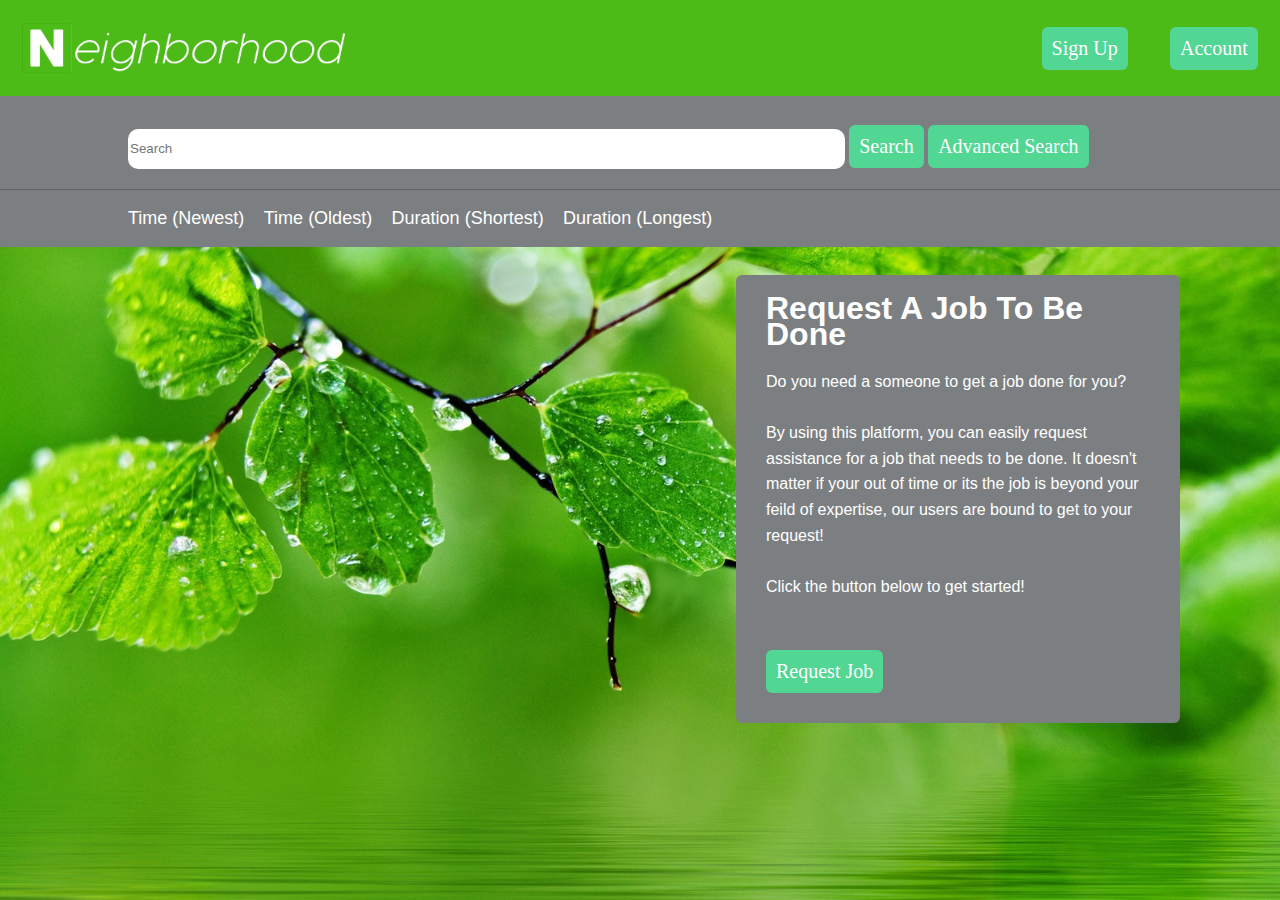
<file: index.html>
<html>
	
<head>
	<title>Neighborhood</title>
    <script src="index.js"></script>
	<link rel="stylesheet" type="text/css" href="generic.css">
	<link rel="stylesheet" type="text/css" href="indexCreateRequest.css">
    <link rel="icon" href="favicon.png">
</head>
<body data-new-gr-c-s-check-loaded="8.871.0" data-gr-ext-installed="">
	<header class="main-header">
		<table id = "headertable">
			<td id = "title">
				<a href="index.html"><img src = "Neighborhood.png" height="50px"></a>
			</td>

			<td>
				<button id = "sign-up" class = "button" onclick="window.location.href='signup.html'">
					Sign Up
				</button>
			</td>

			<td>
				<button class = "button" onclick="window.location.href='profile.html'">
					Account
				</button>
			</td>
			
		</table>
	</header>

	<nav class="navbar" id="searchbar">
		<form id = "form" class="container">
			<input type="search" id = "searchbartext" placeholder="Search">
			<button class = "button" href="#" onclick = "search()">
				Search
			</button>
			<button class = "button">
				Advanced Search
			</button>
		</form>
	</nav>

	<div class = "navbar" id = "line"></div>

	<nav class="navbar">
		<div class="container">
			<ul>
				<li><a href="#" onclick = "sortnew()">Time (Newest)</a></li>
				<li><a href="#" onclick = "sortold()">Time (Oldest)</a></li>
				<li><a href="#" onclick = "sortshort()">Duration (Shortest)</a></li>
				<li><a href="#" onclick = "sortlong()">Duration (Longest)</a></li>
			</ul>
		</div>
	</nav>

	<aside id = "register">
		<h1>Request A Job To Be Done</h1>
		Do you need a someone to get a job done for you?
		<br><br>
		By using this platform, you can easily request assistance for a job that needs to be done.
		It doesn't matter if your out of time or its the job is beyond your feild of expertise,
		our users are bound to get to your request!
		<br><br>
		Click the button below to get started!
		<br><br>
		<button class = "button requestButton" onclick="window.location.href='request.html'">Request Job</button>

	</aside>

	<div id = "reqlist">
		
	</div>

	

</body></html>
</file>
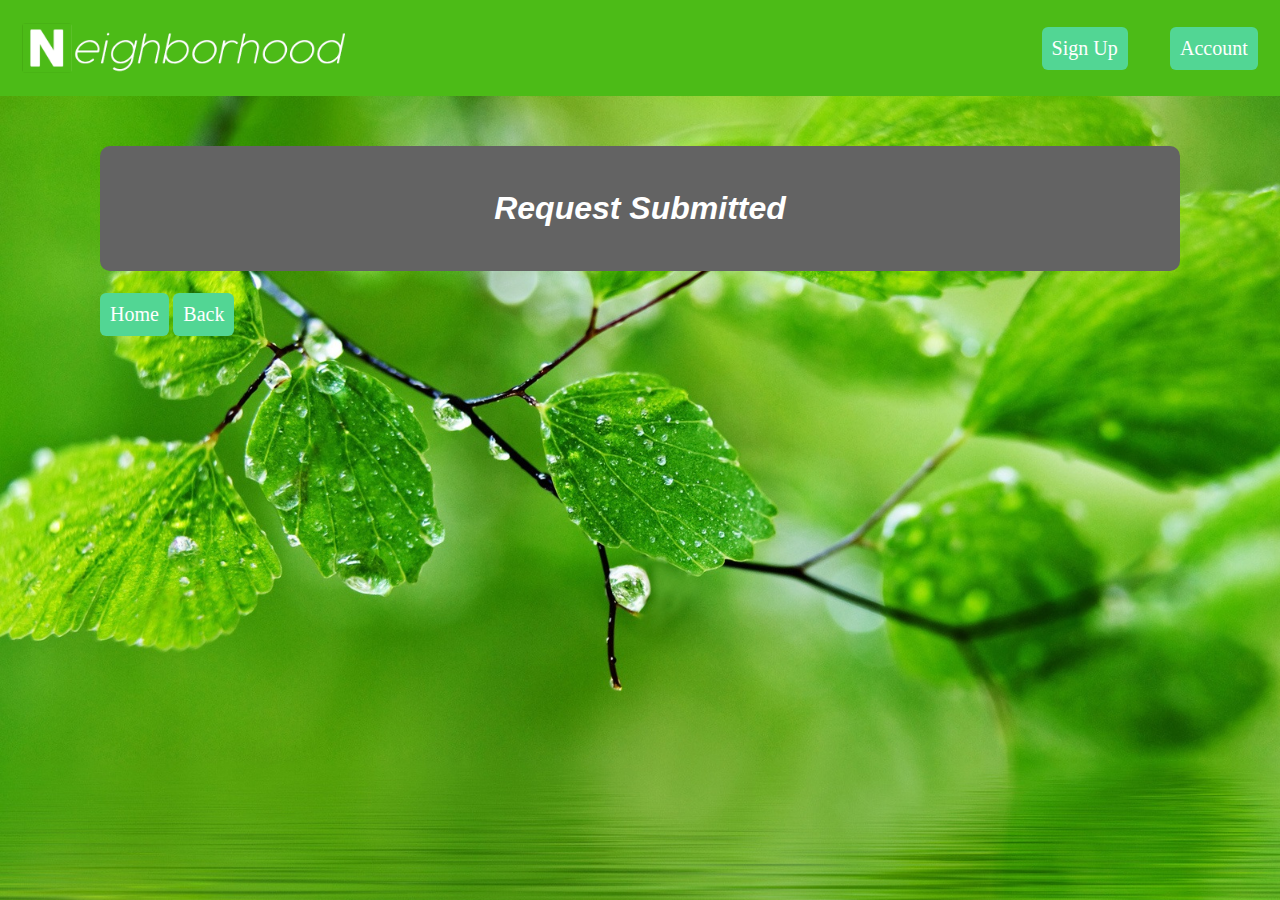
<file: confirmation.html>
<html>
	
<head>
	<title>Neighborhood</title>
    <script src="logout.js"></script>
	<link rel="stylesheet" type="text/css" href="generic.css">
    <link rel="stylesheet" type="text/css" href="request.css">
    <link rel="icon" href="favicon.png">
</head>
<body>
    <header class="main-header">
		<table id = "headertable">
			<td id = "title">
				<a href="index.html"><img src = "Neighborhood.png" height="50px"></a>
			</td>

			<td>
				<button id = "sign-up" class = "button" onclick="window.location.href='signup.html'">
					Sign Up
				</button>
			</td>

			<td>
				<button class = "button" onclick="window.location.href='profile.html'">
					Account
				</button>
			</td>
			
		</table>
	</header>

    <div id = filler></div>

    <div id = "theRest">
        <h1><i>Request Submitted</i></h1>
        <button class = "button" onclick="window.location.href='index.html'">Home</button>
        <button class = "button" onclick="window.location.href='request.html'">Back</button>
    </div>

</body>

</html>
</file>
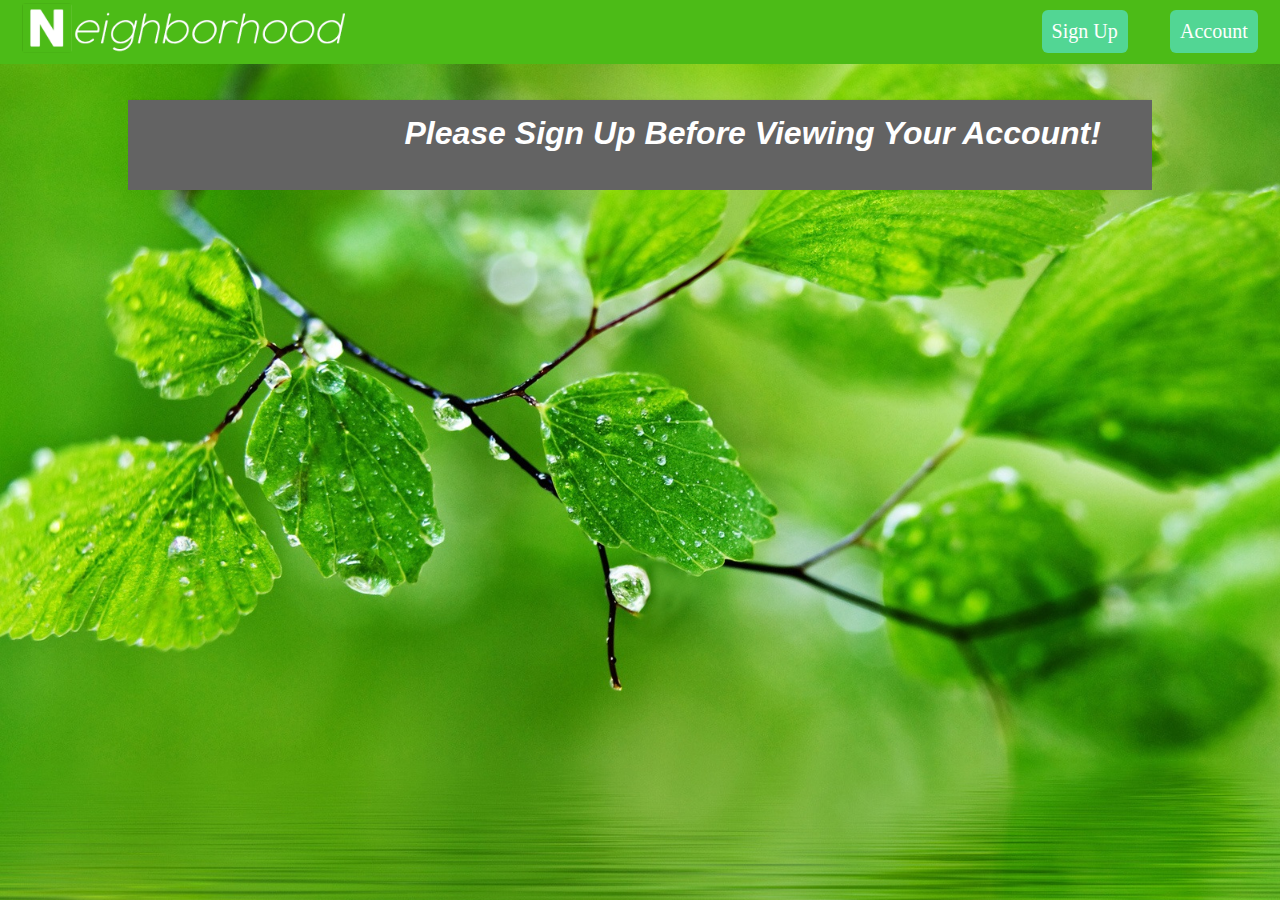
<file: profile.html>
<!DOCTYPE HTML>

<html>

  <head>
    <title> Profile Page </title>
    <link rel="stylesheet" href="./generic.css">
    <link rel="stylesheet" href="./profile.css">
    <link rel="icon" href="favicon.ico">
    <script src="https://ajax.googleapis.com/ajax/libs/jquery/3.5.1/jquery.min.js"></script>
    <script src="profile.js"></script>
    
    </script>

  </head>

  <body id="profilebody">
    <!-- header actual-->
    <header id="actualheader" class="main-header">
      <table id="headertable">
        <td id="title">
          <a href="index.html"><img src="Neighborhood.png" height="50px"></a>
        </td>

        <td>
          <button id="sign-up" class="button" onclick="window.location.href='signup.html'">
            Sign Up
          </button>
        </td>

        <td>
          <button class="button" onclick="window.location.href='profile.html'">
            Account
          </button>
        </td>

      </table>
    </header>
    <div class="container">
      <!-- Header -->
      <div id="profile-header" class="profile-header">
        <div class="profile-img">
          <img
            src="https://static.wikia.nocookie.net/onepiece/images/a/af/Tony_Tony_Chopper_Anime_Post_Timeskip_Infobox.png">
        </div>
        <div class="profile-nav-info">
          <h3 id="name" class="user-name"> Example User </h3>
          <div class="address">
            <p id="city" class="state"> Cleveland, </p>
            <span id="state" class="state"> OH </span>
          </div>
        </div>
        <div class="credButtons">

          <button onclick="decreaseBar()"> Take credibility </button>
        </div>
        <div>
          <table id="credibilityTable">
            <tr id="CT1">
              <td>
                <h3> Credibility level: <scan id="CT1"> 1 </scan>
                </h3>
              </td>
            </tr>
            <tr id="CT2">
              <td>
                <div id="myProgress">
                  <div id="myBar"></div>
                </div>
              </td>
            </tr>

          </table>
        </div>
        <div class="credButtons">
          <button onclick="increaseBar()"> Give credibility </button>

        </div>
        
      </div>
      <!-- Main body -->
      <div id="profile-main" class="main-bd">
        <!-- Left Side-->
        <div class="left-side">
          <!-- Profile side -->
          <div class="profile-side">
            <p id="phone" class="mobile-no">
              <scan class="symbol"> ☎ </scan> 216-999-9999
            </p>
            <p id="email" class="user-mail">
              <scan class="symbol"> ✉ </scan> helpfulguy@gmail.com
            </p>
            <div class="user-bio">
              <h2 class="bio"> Bio:</h2>
              <div id="biography"> My name is Yoshikage Kira. I'm 33 years old. My house is in the northeast section of
                Morioh, where all the villas are, and I am not married. I work as an employee for the Kame Yu
                department stores, and I get home every day by 8 PM at the latest. I don't smoke, but I occasionally
                drink. I'm in bed by 11 PM, and make sure I get eight hours of sleep, no matter what.
              </div>
            </div>

          </div>
          <div id="skillstab">
            <h2 class="bio"> Skills: </h2>
            <ul>
              <li> Tutoring </li>
              <li> Yardwork </li>
              <li> Dog Walking </li>
            </ul>
          </div>
          <!-- buttons -->
          <div class="btn-section">
            <div class="buttonDiv">
            <button class="chatbtn buttonp" onClick="chatClick()">
              <i class="fa fa-comment"></i> Chat
            </button>
            <input class="buttonInput" id="chatbutton" type="text"><br>
            </div>
            <div class="buttonDiv">
            <button class="reviewbtn buttonp" onClick="reviewClick()">
              <i class="fa fa-plus"></i>Review
            </button>
            <input class="buttonInput" id="reviewbutton" type="text"><br>
            </div>
            <div class="buttonDiv">
            <button class="requestbtn buttonp" onClick="requestClick()">
              <i class="????"></i>Request Service
            </button>
            <input class="buttonInput" id="requestbutton" type="text" width=50%><br>
            </div>
          </div>
          

          <!-- 
                    <div class="user-rating">
                        <h3 class="rating"> <scan> Rating: </scan> 4.5/5</h3>
                    </div>
                    -->



        </div>
        <!-- Right side-->
        <div class="right-side">
          <!-- Tab links -->
          <div class="tab">
            <button class="tablinks" id="defaultOpen" onclick="openTab(event, 'CompletedTasks')" >Completed Tasks</button>
            
              
              
            <button class="tablinks" onclick="openTab(event, 'Reviews')">Reviews</button>
            <button class="tablinks" onclick="openTab(event, 'Settings')">Settings</button>
          </div>

          <!-- Tab content -->
          <div id="CompletedTasks" class="tabcontent">
            <h3 class="tabtitles">Completed Tasks (Youngest Ascending)</h3>
            <table id="tasktable">
              <tr>
                <th>Date</th>
                <th> Task Type </th>
                <th> Hours </th>
                <th> Location </th>
              </tr>
              <tr>
                <td>3/10/21</td>
                <td> Caretaking </td>
                <td> 3 </td>
                <td> 992 Hanover Rd. </td>
              </tr>
              <tr>
                <td>2/19/21</td>
                <td> Yardwork </td>
                <td> 2 </td>
                <td> 278 Bishop Rd. </td>
              </tr>
              <tr>
                <td>2/7/21</td>
                <td> Caretaking </td>
                <td> 6 </td>
                <td> 137 Myerbriggs Ln. </td>
              </tr>
              <tr>
                <td>1/31/21</td>
                <td> Delivery </td>
                <td> 1 </td>
                <td> 356 Amogus Blvd. </td>
              </tr>
              <tr>
                <td>1/9/21</td>
                <td> Tutoring </td>
                <td> 4 </td>
                <td> 7743 Isner Rd. </td>
              </tr>
              <tr>
                <td>11/18/20</td>
                <td> Caretaking </td>
                <td> 4 </td>
                <td> 992 Hanover Rd. </td>
              </tr>
            </table>
          </div>

          <div id="Reviews" class="tabcontent">
            <h3 class="tabtitles">Reviews</h3>
            <ul>
              <li>Ethan is very hardworking. I would recommend him for any babysitting job. - Jane Doe </li>
              <li>Ethan is slightly lazy. But he can mow lawns, I suppose. - John Doe </li>
            </ul>
          </div>

          <div id="Settings" class="tabcontent">
            <h3 class="tabtitles">Settings</h3>
            <p>Tokyo is the capital of Japan.</p>
          </div>
          <!-- tab buttons 
          <div class="nav">
            <ul>
              <li onclick="tabs(0)" class="user user-post active"> Posts</li>
              <li onclick="tabs(1)" class="user user-review">Reviews</li>
              <li onclick="tabs(2)" class="user user-setting">Settings</li>
            </ul>
          </div>
           Tab texts 
          <div class="profile-body">
            <div class="profile-posts tab">
              <p> profile posts </p>
            </div>
            <div class="profile-review tab">
              <p> profile reviews</p>
            </div>
            <div class="profile-setting tab">
              <p> profile settings </p>
            </div>
          </div>
        -->
        </div>
      
      </div>

    </div>



  </body>

</html>
</file>
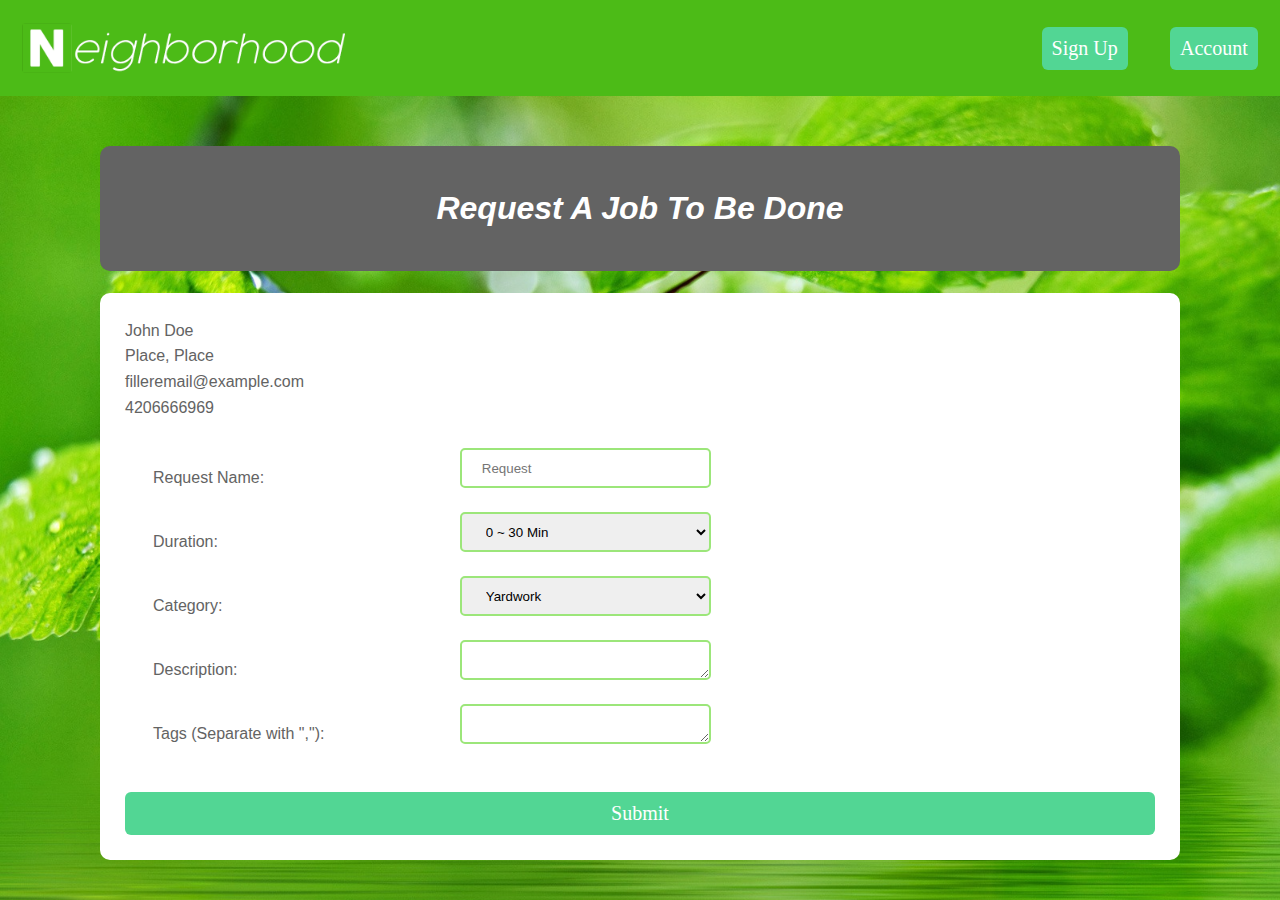
<file: request.html>
<html>
	
<head>
	<title>Neighborhood</title>
    <script src="https://smtpjs.com/v3/smtp.js"></script> <!--Email Sendings-->
	<script src="https://ajax.googleapis.com/ajax/libs/jquery/3.5.1/jquery.min.js"></script> <!--JQUERY-->
    <script src="request.js"></script>
	<link rel="stylesheet" type="text/css" href="generic.css">
    <link rel="stylesheet" type="text/css" href="request.css">
    <link rel="icon" href="favicon.png">
</head>
<body>
    <header class="main-header">
		<table id = "headertable">
			<td id = "title">
				<a href="index.html"><img src = "Neighborhood.png" height="50px"></a>
			</td>

			<td>
				<button id = "sign-up" class = "button" onclick="window.location.href='signup.html'">
					Sign Up
				</button>
			</td>

			<td>
				<button class = "button" onclick="window.location.href='profile.html'">
					Account
				</button>
			</td>
			
		</table>
	</header>

    <div id = filler></div>

    <div id = "theRest">
        <h1><i>Request A Job To Be Done</i></h1>
    </div>

    <div id = "infoPlace">
        <p1 id = "requestName">John Doe</p1><br>
        <p1 id = "locationName">Place, Place</p1><br>
        <p1 id = "emailName">filleremail@example.com</p1><br>
        <p1 id = "phoneName">4206666969</p1><br>

        <table id = "inputPlace">
            <tr>
                <td>Request Name:</td>
                <td><input id="request" class = "requestDetails" placeholder="Request"></td>
            </tr>
            <tr>
                <td>Duration:</td>
                <td><select  id="duration" class="requestDetails">
                    <option>0 ~ 30 Min</option>
                    <option>30 Min ~ 1 Hour</option>
                    <option>1 ~ 2 Hours</option>
                    <option>2 ~ 4 Hours</option>
                    <option>4 Hours +</option>
                </select></td>
            </tr>
            <tr>
                <td>Category:</td>
                <td><select  id="category" class="requestDetails">
                    <option>Yardwork</option>
                    <option>Tutoring</option>
                    <option>Caretaking</option>
                    <option>Delivery</option>
                    <option>Professional</option>
                </select></td>
            </tr>
            <tr>
                <td>Description:</td>
                <td><textarea id="description" class = "requestDetails"></textarea></td>
            </tr>
            <tr>
                <td>Tags (Separate with ","):</td>
                <td><textarea id="tags" class = "requestDetails"></textarea></th>
            </tr>
        </table>
        <button onclick="addRequest(); window.location.href='index.html'" class = "button button100">Submit</button>
    </div>

</body>

</html>
</file>
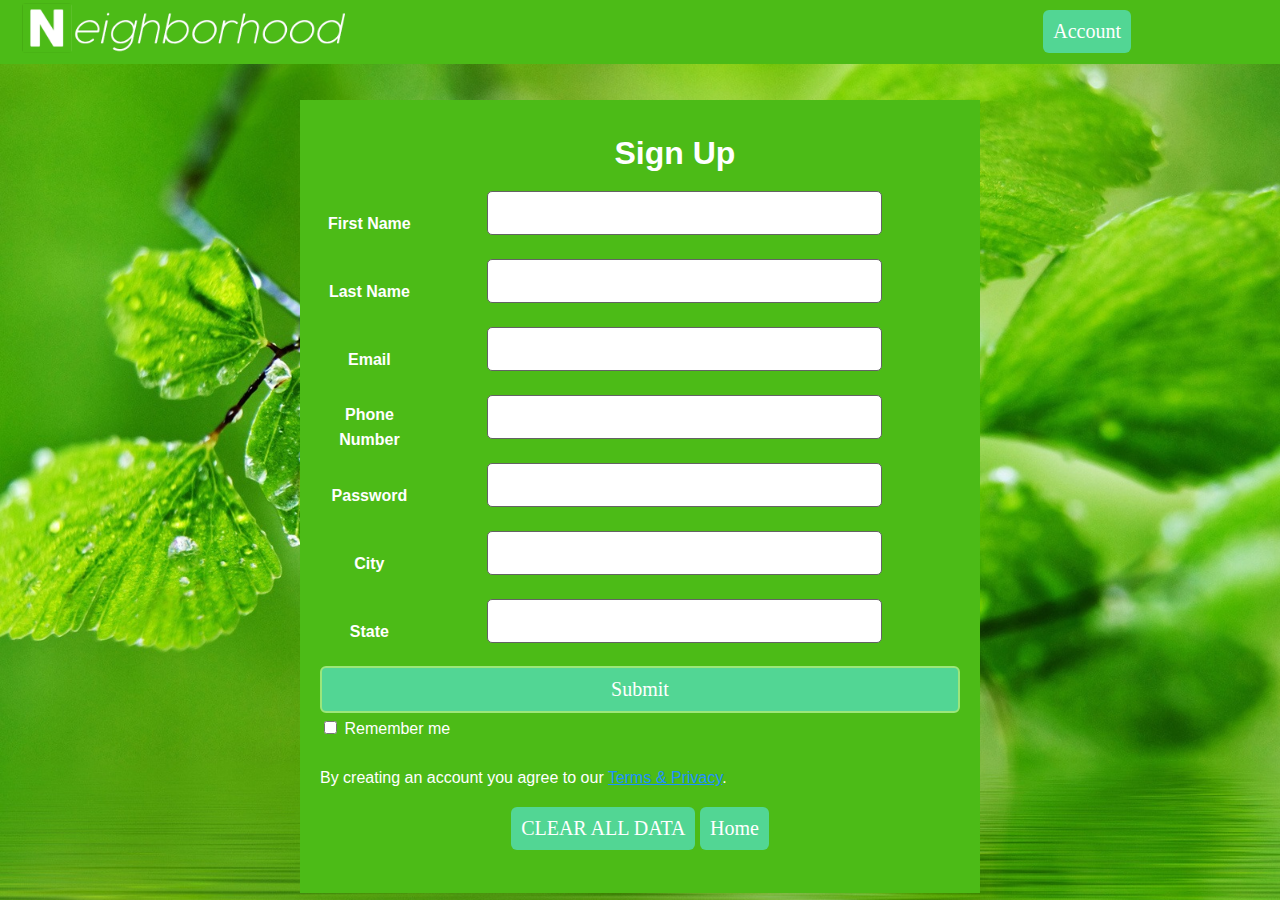
<file: signup.html>
<!DOCTYPE html>
<html>

    <head>
        <title>Sign up</title>
        <script src="signup.js"></script>
        <link rel="stylesheet" type="text/css" href="signup.css">
        <link rel="stylesheet" type="text/css" href="generic.css">
        <link rel="icon" href="favicon.png">
    </head>

    <body>
        <header class="main-header">
            <table id = "headertable">
                <td id = "title">
                    <a href="index.html"><img src = "Neighborhood.png" height="50px"></a>
                </td>
    
                <td>
                    
					<button class = "button" onclick="window.location.href='profile.html'">
                        Account
                    </button>
                </td>
                
            </table>
        </header>

        <div id = filler></div>

        <div class="center">
            <!-- CENTER THE PAGE -->

            <h1 class = "headerText">Sign Up</h1>

            <form id="contactForm">
                <table id = "form">
                    <tr>
                        <th class = "promptText">
                            <label for="first">First Name</label>
                        </th>
                        <th>
                            <input type="text" name="first" id="first" class="infoBox" required>
                        </th>
                    </tr>
                    <tr>
                        <th class = "promptText">
                            <label for="last">Last Name</label>
                        </th>
                        <th>
                            <input type="text" name="last" id="last" class="infoBox" required>
                        </th>
                    </tr>
                    <tr>
                        <th class = "promptText">
                            <label for="email">Email</label>
                        </th>
                        <th>
                            <input type="tex" name="email" id="email" class="infoBox" required>
                        <th>
                    </tr>
                    <tr>
                        <th class = "promptText">
                            <label for="phone">Phone Number</label>
                        </th>
                        <th>
                            <input type="phone" name="phone" id="phone" class="infoBox" required>
                        </th>
                    </tr>
                    <tr>
                        <th class = "promptText">
                            <label for="password">Password</label>
                        </th>
                        <th>
                            <input type="password" name="password" id="password" class="infoBox" required>
                        </th>
                    </tr>
                    <tr>
                        <th class = "promptText">
                            <label for="city">City</label>
                        </th>
                        <th>
                            <input type="city" name="city" id="city"class="infoBox"  required>
                        </th>
                    </tr>
                    <tr>
                        <th class = "promptText">
                            <label for="state">State</label>
                        </th>
                        <th>
                            <input type="state" name="state" id="state" class="infoBox" required>
                        </th>
                    </tr>
                </table>

                <div class="buttonbox">
                    <input type="submit" value="Submit" class = "button button100">
                </div>

                <label>
                    <input type="checkbox" name="remember" style="margin-bottom:15px"> Remember me
                  </label>
                  
                <p>By creating an account you agree to our <a href="#" style="color:dodgerblue">Terms & Privacy</a>.</p>
                
            </form>
            <p class = "buttonbox">
                <button onclick="deleteSave()" type="button" class = "button">CLEAR ALL DATA</button>  
                <button class = "button" onclick="window.location.href='index.html'">Home</button>
            </p>

            <p id="display"></p>

        </div>

    </body>

</html>
</file>
<file: generic.css>
body{
	background-color:#f4f4f4;
	color:rgb(255, 255, 255);
	font-family:Arial, Helvetica, sans-serif;
	font-size:16px;
	line-height:1.6em;
	margin:0;
	background-image: url('background.jpg');
    background-repeat: no-repeat;
    background-size: cover;
}

.main-header{
	width:100%;
	position:fixed;
	background-color: rgb(76, 187, 23);
	color:#fff;
}

#headertable{
	padding-top: 20;
	padding-bottom: 20;
	width: 100%;
}

#headertable td{
	padding-left: 20px;
	padding-right: 20px;
}

#title{
	width:80%;
	margin:auto;
	overflow:hidden;
	vertical-align: bottom;
}

.button{
	text-align:center;
	padding-right: 50px;
	text-align:center;
	margin:auto;
	background-color: rgb(82, 214, 148);
	padding: .5em;
	-moz-border-radius: 5px;
	-webkit-border-radius: 5px;
	border-radius: 6px;
	color: #fff;
	font-family: 'Oswald';
	font-size: 20px;
	text-decoration: none;
	border: none;
}
.button:hover {
	border: none;
	background-color: rgb(156, 230, 122);
	box-shadow: 0px 0px 1px #777;
}

.button100{
	width: 100%;
}

.container{
	width:80%;
	margin:auto;
	overflow:hidden;
}

#searchbar{
	padding-top: 125px;
}

#line{
	height: 1px;
	width: 100%;
	background-color: rgb(99, 99, 99);
}

#searchbartext{
	width:70%;
    border-radius:10px;
    border:0;
    height:40px;
    margin-left:auto;
    margin-right:auto;
    margin-bottom:20px;
}

.navbar{
	background-color:rgb(124, 127, 129);
	color:#fff;
}

.navbar ul{
	padding:0;
	list-style: none;
}

.navbar li{
	display:inline;
}

.navbar a{
	color:#fff;
	text-decoration: none;
	font-size:18px;
	padding-right:15px;
}

#filler{
    height: 100px;
}
</file>
<file: indexCreateRequest.css>
#register{
    position:fixed;
    top: 275px;
    right: 100px;
    padding-left: 30px;
    padding-right: 30px;
    padding-bottom: 30px;
    background-color:rgb(124, 127, 129);
    float: right;
    width: 30%;
    -moz-border-radius: 5px;
	-webkit-border-radius: 5px;
	border-radius: 6px;
}

.requestButton{
    margin-top: 25px;
}

#reqlist{
    margin-left: 30px;
    margin-top: 30px;
    width: 50%;
    -moz-border-radius: 5px;
	-webkit-border-radius: 5px;
	border-radius: 6px;
    color:rgb(99, 99, 99);
    line-height: 1;
}

#listitem{
    -moz-border-radius: 5px;
	-webkit-border-radius: 5px;
	border-radius: 6px;
    background-color: white;
    padding: 25px;
    margin-bottom: 50px;
}
</file>
<file: request.css>
#theRest{
    color: rgb(255, 255, 255);
    padding-left: 100px;
    padding-right: 100px;
    padding-top: 25px;
}

#theRest h1{
    background-color: rgb(99, 99, 99);
    height: 75px;
    text-align:center;
    padding-top:50px;
    -moz-border-radius: 10px;
	-webkit-border-radius: 10px;
	border-radius: 10px;
    
}

#infoPlace{
    margin-left: 100px;
    margin-right: 100px;
    background-color: rgb(255, 255, 255);
    color: rgb(99, 99, 99);
    -moz-border-radius: 10px;
	-webkit-border-radius: 10px;
    border-radius: 10px;
    padding-left:50px;
    padding:25px 25px;
}

#inputPlace{
    background-color: rgb(255, 255, 255);
    color: rgb(99, 99, 99);
    -moz-border-radius: 10px;
	-webkit-border-radius: 10px;
    border-radius: 10px;
    padding-left:75px;
    padding:25px 25px;
    width: 70%;

}

.requestDetails{
    width:70%;
    border-radius:5px;
    border:0;
    height:40px;
    margin-left:auto;
    margin-right:auto;
    margin-bottom:20px;
    padding-left: 20px;
    border: 2px solid rgb(156, 230, 122);
}
</file>
<file: profile.css>
#theRest{
    color: rgb(255, 255, 255);
    padding-left: 100px;
    padding-right: 100px;
    padding-top: 25px;
}

#theRest h1{
    background-color: rgb(99, 99, 99);
    height: 75px;
    text-align:center;
    padding-top:50px;
    -moz-border-radius: 10px;
	-webkit-border-radius: 10px;
	border-radius: 10px;
    
}

html   {
    padding: 0;
    margin: 0;
    box-sizing: border-box;
}

#profilebody    {
    background-color: #f4f4f4;
    overflow-x: hidden;
    padding-top: 0px;
    font-family: 'Helvetica';
    margin: 0 0px;
    color: black;

}

.profile-header {
    top: 100px;
    background: rgb(99, 99, 99);
    width: 100%;
    display: flex;
    height: 190px; 
    position: relative;
    box-shadow: 0px 3px 4px rgba(0,0,0,1);
}

.profile-img    {
    float: left;
    height: 200px;
    
}

.profile-img img {
    
    left: 100px;
    border-radius: 50%;
    height: 120px;
    width: 120px;
    border: 4px solid #fff;
    box-shadow: 0px 5px 10px rgba(0,0,0,.2);
    
    
    object-fit: cover;
    overflow:hidden;
}

.profile-nav-info {
    
    float: left;
    width: 400px;
    
    padding-top: 30px;
    color: white;

}

.symbol {
    color: rgb(76, 187, 23);
}

.bio {
    color: rgb(76, 187, 23);
}
#biography {
    border-style: dashed;
    border-color: black;
    margin: 10px;
    padding: 10px;
}

.left-side {
    float:left;
    margin-top:100px;
    width: 30%;
    border-style: none;;
    box-shadow: 0px 5px 5px rgba(0,0,0,1);
    padding: 8px;
    background-color: white;
}

#credibilityTable
{
    float:left;
    
}
.credButtons
{
    float:left;
}


.buttonp{
	
	text-align:center;
	padding-right: 50px;
	text-align:center;
	margin:auto;
	background-color: rgb(82, 214, 148);
	padding: .5em;
	-moz-border-radius: 5px;
	-webkit-border-radius: 5px;
	border-radius: 6px;
	color: #fff;
	font-size: 20px;
	text-decoration: none;
	border: none;
    margin-top: 10px;
    
}
.buttonp:hover {
	border: none;
	background-color: rgb(156, 230, 122);
	box-shadow: 0px 0px 1px #777;
}

#myProgress {
    width: 100%;
    background-color: white;
    height: 50px;

  }
  
  #myBar {
    width: 1%;
    background-color: rgb(76, 187, 23);
    height: 50px;
  }

  #actualHeader {
      width:100%;
  }

#skillstab {
    font-size: 20px;
}

.right-side {
    float: left;
    width: 67%;
    margin-top: 100px;
}
.nav {
    margin-top: 100px;
    width: 100%;
    z-index :-1;

}

.nav ul {
    display: flex;
    justify-content: center;
    list-style-type: none;
    height: 40px;
    background: #fff;
    box-shadow: 0px 2px 5px rgba(0,0,0, .3);

}

.nav ul li {
    padding: 10px;
    width: 100%;
    cursor: pointer;
    text-align: center;
    transition: all .2s ease-in-out;
}

.nav ul li.active, .nav ul li:hover {
    box-shadow: 0px -3px 0px rgb(76, 187, 23) inset;

}

.profile-body {
    width: 100%;
    z-index:-1;

}


/* Style the tab */
.tab {
    overflow: hidden;
    border: 1px solid #ccc;
    background-color: #f1f1f1;
  }
  
/* Style the buttons that are used to open the tab content */
.tab button {
background-color: inherit;
float: left;
border: none;
outline: none;
cursor: pointer;
padding: 14px 16px;
transition: 0.3s;
}

/* Change background color of buttons on hover */
.tab button:hover {
background-color: #ddd;
}

/* Create an active/current tablink class */
.tab button.active {
background-color: #ccc;
}

/* Style the tab content */
.tabcontent {
display: none;
padding: 6px 12px;
border: 1px solid #ccc;
border-top: none;
background-color: gray;
}

.tabtitles {
    color: rgb(76, 187, 23);
    
}


#tasktable, #tasktable th, #tasktable td {
    border: 1px solid black;
    
}

.tablinks {
    font-size: 20px;
    
    border: 1px solid black;
}

input[type=text] {
    width: 50%;
    padding: 8px;
}
</file>
<file: signup.css>
input:invalid {
    border: 1px solid rgb(99, 99, 99);
}

input:valid {
    border: 2px solid rgb(156, 230, 122);
}

.center {
    margin: 0 auto;
    width: 50%;
    background: rgb(76, 187, 23);
    padding: 20px;
    color: white;
}

.infoBox{
    width:70%;
    border-radius:5px;
    border:0;
    height:40px;
    margin-left:auto;
    margin-right:auto;
    margin-bottom:20px;
    padding-left: 20px;
}

.infoBox:focus {
    background-color: rgb(200, 252, 177);
}

#form{
    width: 100%;
}

.headerText {
    margin-left: auto;
    width: 54%;
}

.promptText{
    width: 15%;
}

.buttonbox{
    height: 50px;
    text-align: center;
}
</file>
